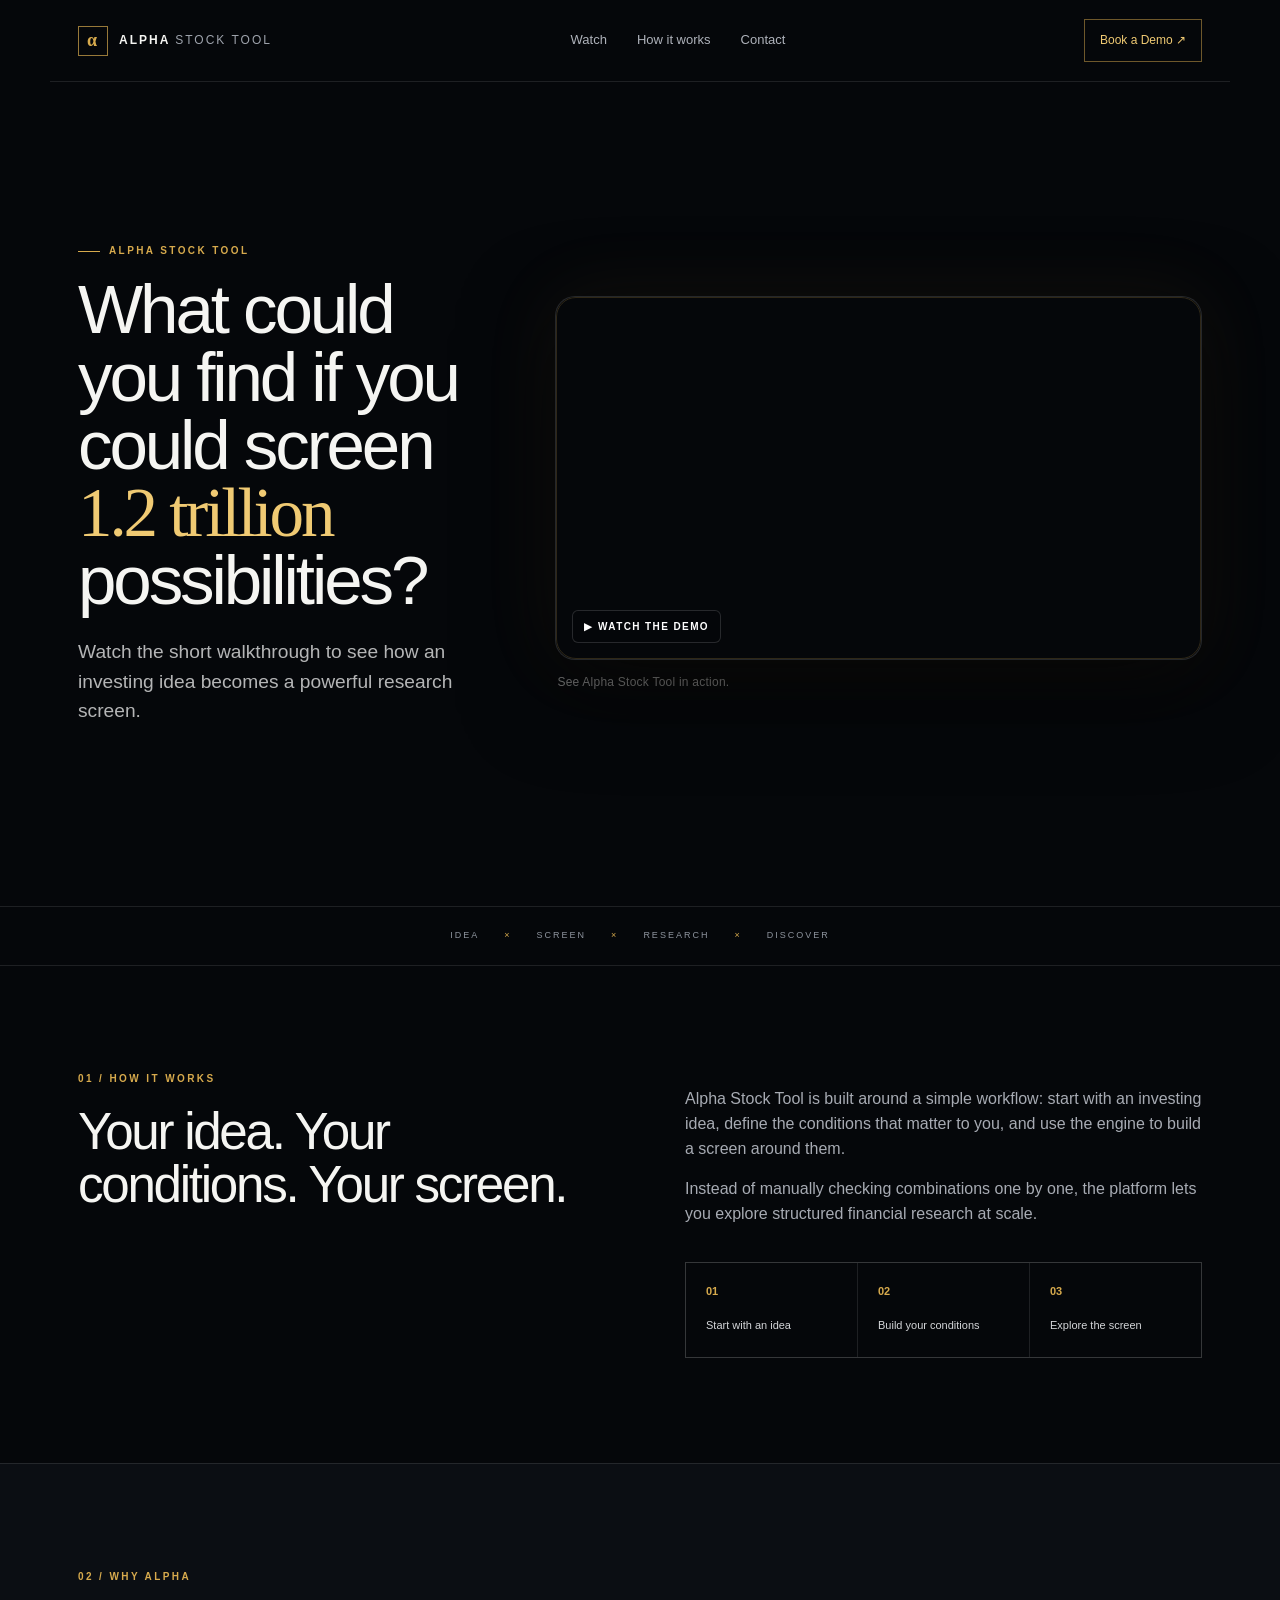
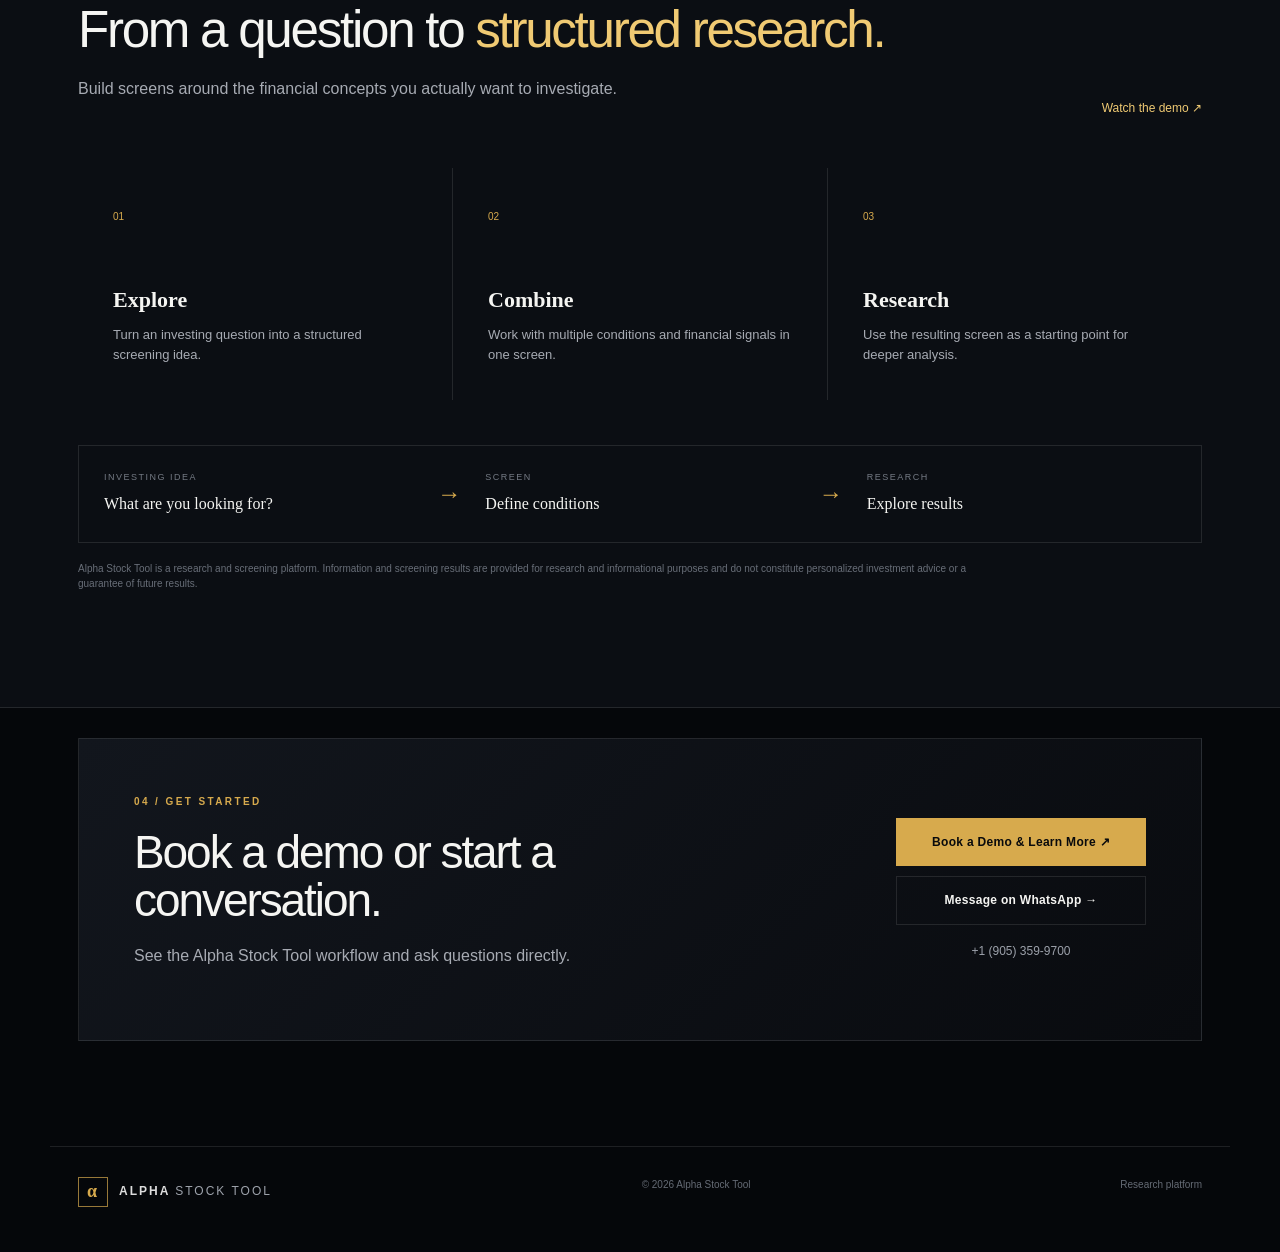
<file: index.html>
<!doctype html>
<html lang="en">
<head>
<meta charset="utf-8">
<meta name="viewport" content="width=device-width, initial-scale=1">
<title>Alpha Stock Tool | 1.2 Trillion Screens</title>
<meta name="description" content="Explore 1.2 trillion screens from virtually any investing idea with Alpha Stock Tool. Book a demo or message us on WhatsApp.">
<meta name="robots" content="index,follow">
<link rel="canonical" href="https://vanstonefinance.com/">
<meta name="referrer" content="strict-origin-when-cross-origin">
<meta http-equiv="Content-Security-Policy" content="default-src 'self'; base-uri 'self'; form-action 'self'; frame-ancestors 'self'; img-src 'self' data:; style-src 'self'; script-src https://player.vimeo.com; frame-src https://player.vimeo.com; connect-src https://player.vimeo.com; object-src 'none'; font-src 'self'; upgrade-insecure-requests">
<meta property="og:title" content="Alpha Stock Tool | 1.2 Trillion Screens">
<meta property="og:description" content="Generate 1.2 trillion screens from any investing idea you may have.">
<meta property="og:type" content="website">
<meta property="og:url" content="https://vanstonefinance.com/">
<link rel="stylesheet" href="styles.css">
  <link rel="icon" href="favicon.svg" type="image/svg+xml">
  <link rel="shortcut icon" href="favicon.svg" type="image/svg+xml">
  <link rel="icon" href="favicon.png" type="image/png" sizes="256x256">
</head>
<body>
<header class="nav">
  <a class="brand" href="#top" aria-label="Alpha Stock Tool home"><span class="brand-mark">α</span><span>ALPHA <b>STOCK TOOL</b></span></a>
  <nav aria-label="Primary"><a href="#top">Watch</a><a href="#how">How it works</a><a href="#contact">Contact</a></nav>
  <a class="nav-cta" href="https://calendar.app.google/zZt4YiRpANuF8h7NA" target="_blank" rel="noopener noreferrer">Book a Demo ↗</a>
</header>
<main id="top">
<section class="hero hero-video-first">
  <div class="hero-video-intro">
    <div class="eyebrow"><span></span>ALPHA STOCK TOOL</div>
    <h1>What could you find if you could screen <em>1.2 trillion</em> possibilities?</h1>
    <p class="hero-text">Watch the short walkthrough to see how an investing idea becomes a powerful research screen.</p>
</div>
  <div class="hero-video">
    <div class="video-frame">
      <iframe src="https://player.vimeo.com/video/1231951821?badge=0&amp;autopause=0&amp;player_id=0&amp;app_id=58479" frameborder="0" allow="autoplay; fullscreen; picture-in-picture; clipboard-write; encrypted-media; web-share" referrerpolicy="strict-origin-when-cross-origin" style="position:absolute;top:0;left:0;width:100%;height:100%;" title="Apex Stock Tool Video"></iframe>
      <div class="video-badge">▶ WATCH THE DEMO</div>
    </div>
    <p class="video-caption">See Alpha Stock Tool in action.</p>
  </div>
</section>
<section class="trust-strip"><span>IDEA</span><i>×</i><span>SCREEN</span><i>×</i><span>RESEARCH</span><i>×</i><span>DISCOVER</span></section>
<section id="how" class="section split">
  <div><div class="section-label">01 / HOW IT WORKS</div><h2>Your idea. Your conditions. Your screen.</h2></div>
  <div class="section-copy"><p>Alpha Stock Tool is built around a simple workflow: start with an investing idea, define the conditions that matter to you, and use the engine to build a screen around them.</p><p>Instead of manually checking combinations one by one, the platform lets you explore structured financial research at scale.</p><div class="mini-grid"><div><strong>01</strong><span>Start with an idea</span></div><div><strong>02</strong><span>Build your conditions</span></div><div><strong>03</strong><span>Explore the screen</span></div></div></div>
</section>
<section class="section dark-panel">
  <div class="section-label">02 / WHY ALPHA</div>
  <div class="alpha-head"><div><h2>From a question to <span>structured research.</span></h2><p>Build screens around the financial concepts you actually want to investigate.</p></div><a class="text-link" href="#demo">Watch the demo ↗</a></div>
  <div class="feature-grid"><article><span class="feature-number">01</span><h3>Explore</h3><p>Turn an investing question into a structured screening idea.</p></article><article><span class="feature-number">02</span><h3>Combine</h3><p>Work with multiple conditions and financial signals in one screen.</p></article><article><span class="feature-number">03</span><h3>Research</h3><p>Use the resulting screen as a starting point for deeper analysis.</p></article></div>
  <div class="equation-band"><div><small>INVESTING IDEA</small><strong>What are you looking for?</strong></div><div class="eq">→</div><div><small>SCREEN</small><strong>Define conditions</strong></div><div class="eq">→</div><div><small>RESEARCH</small><strong>Explore results</strong></div></div>
  <p class="disclaimer">Alpha Stock Tool is a research and screening platform. Information and screening results are provided for research and informational purposes and do not constitute personalized investment advice or a guarantee of future results.</p>
</section>

<section id="contact" class="section contact"><div class="contact-card"><div><div class="section-label">04 / GET STARTED</div><h2>Book a demo or start a conversation.</h2><p>See the Alpha Stock Tool workflow and ask questions directly.</p></div><div class="contact-actions"><a class="button button-gold" href="https://calendar.app.google/zZt4YiRpANuF8h7NA" target="_blank" rel="noopener noreferrer">Book a Demo &amp; Learn More ↗</a><a class="button button-ghost" href="https://wa.me/19053599700?text=Hi%2C%20I%27d%20like%20to%20learn%20more%20about%20Alpha%20Stock%20Tool%20and%20book%20a%20demo." target="_blank" rel="noopener noreferrer">Message on WhatsApp →</a><a class="phone" href="tel:+19053599700">+1 (905) 359-9700</a></div></div></section>
</main>
<footer><div class="brand footer-brand"><span class="brand-mark">α</span><span>ALPHA <b>STOCK TOOL</b></span></div><div>© 2026 Alpha Stock Tool</div><div>Research platform</div></footer>
<script src="https://player.vimeo.com/api/player.js"></script>
</body>
</html>
</file>
<file: styles.css>
:root{--bg:#05070a;--panel:#0b0e13;--line:rgba(255,255,255,.10);--text:#f5f5f2;--muted:#a7abb3;--gold:#d7aa4d;--gold2:#f0ca73;--max:1180px}*{box-sizing:border-box}html{scroll-behavior:smooth}body{margin:0;background:var(--bg);color:var(--text);font-family:"DM Sans",sans-serif;line-height:1.55}a{color:inherit;text-decoration:none}.nav{height:82px;display:flex;align-items:center;justify-content:space-between;max-width:var(--max);margin:auto;padding:0 28px;border-bottom:1px solid var(--line)}.brand{display:flex;align-items:center;gap:11px;font-size:12px;letter-spacing:2px;font-weight:600}.brand b{font-weight:400;color:#9ea3ac}.brand-mark{width:30px;height:30px;border:1px solid rgba(215,170,77,.7);display:grid;place-items:center;color:var(--gold);font-family:Georgia,serif;font-size:18px}.nav nav{display:flex;gap:30px;color:#aeb2ba;font-size:13px}.nav nav a:hover{color:#fff}.nav-cta{font-size:12px;border:1px solid rgba(215,170,77,.5);padding:11px 15px;color:var(--gold2)}.hero{max-width:var(--max);margin:auto;min-height:680px;padding:95px 28px 80px;display:grid;grid-template-columns:1fr 1fr;gap:70px;align-items:center}.eyebrow,.section-label{font-size:10px;letter-spacing:2.4px;color:var(--gold);font-weight:700}.eyebrow span{display:inline-block;width:22px;height:1px;background:var(--gold);vertical-align:middle;margin-right:9px}h1,h2{font-family:Manrope,sans-serif;letter-spacing:-.045em;line-height:1.03;margin:20px 0}h1{font-size:clamp(48px,6vw,78px);font-weight:500}h1 em{font-family:Georgia,serif;color:var(--gold2);font-weight:400}.hero-text{max-width:600px;color:var(--muted);font-size:17px}.hero-text strong{color:#f1f1ed;font-weight:500}.hero-actions{display:flex;gap:12px;margin-top:32px;flex-wrap:wrap}.button{display:inline-flex;align-items:center;justify-content:center;gap:15px;padding:14px 19px;font-size:12px;font-weight:600;letter-spacing:.3px;border:1px solid var(--line)}.button-gold{background:var(--gold);border-color:var(--gold);color:#090a0c}.button-gold:hover{background:var(--gold2)}.button-ghost:hover{border-color:rgba(215,170,77,.6)}.microcopy{font-size:11px;color:#747a84;margin-top:13px}.hero-visual{position:relative}.glow{position:absolute;width:360px;height:360px;background:rgba(215,170,77,.09);filter:blur(70px);border-radius:50%;top:10%;left:20%}.research-card{position:relative;background:linear-gradient(145deg,#11151c,#080a0e);border:1px solid var(--line);padding:25px;box-shadow:0 35px 80px rgba(0,0,0,.45)}.card-top,.chart-foot{display:flex;justify-content:space-between;align-items:center;font-size:9px;letter-spacing:1.5px;color:#767c85}.live-dot{color:var(--gold2)}.metric-row{display:flex;justify-content:space-between;align-items:end;margin:45px 0 24px}.metric-row small,.equation-band small{display:block;color:#747a84;font-size:9px;letter-spacing:1.5px;margin-bottom:7px}.metric-row strong{font-size:28px;font-weight:500}.metric-value{font-size:42px;color:var(--gold2);font-family:Manrope}.screen-lines{border-top:1px solid var(--line);border-bottom:1px solid var(--line);margin-bottom:28px}.screen-lines div{display:grid;grid-template-columns:1fr 2fr auto;align-items:center;gap:15px;padding:18px 0;border-bottom:1px solid rgba(255,255,255,.06)}.screen-lines div:last-child{border-bottom:0}.screen-lines span{font-size:11px;color:#858b95}.screen-lines i{height:1px;background:linear-gradient(90deg,rgba(215,170,77,.15),var(--gold));display:block}.screen-lines b{font-size:11px;font-weight:500;color:#ddd}.trust-strip{border-top:1px solid var(--line);border-bottom:1px solid var(--line);padding:22px 28px;display:flex;justify-content:center;gap:25px;color:#8e949e;font-size:9px;letter-spacing:2px}.trust-strip i{color:var(--gold);font-style:normal}.section{max-width:var(--max);margin:auto;padding:105px 28px}.split{display:grid;grid-template-columns:1fr 1fr;gap:90px}h2{font-size:clamp(36px,4vw,58px);font-weight:500}.section-copy{color:var(--muted);font-size:16px;max-width:540px}.mini-grid{display:grid;grid-template-columns:repeat(3,1fr);gap:1px;background:var(--line);margin-top:35px;border:1px solid var(--line)}.mini-grid div{background:var(--bg);padding:20px}.mini-grid strong{display:block;color:var(--gold);font-size:11px;margin-bottom:12px}.mini-grid span{font-size:11px;color:#d4d6d9}.dark-panel{max-width:none;background:var(--panel);border-top:1px solid var(--line);border-bottom:1px solid var(--line);padding-left:max(28px,calc((100vw - var(--max))/2 + 28px));padding-right:max(28px,calc((100vw - var(--max))/2 + 28px))}.alpha-head{display:flex;justify-content:space-between;gap:30px;align-items:end}.alpha-head h2 span{color:var(--gold2)}.alpha-head p{color:var(--muted);max-width:560px}.text-link{font-size:12px;color:var(--gold2);white-space:nowrap}.feature-grid{display:grid;grid-template-columns:repeat(3,1fr);gap:1px;background:var(--line);margin-top:50px}.feature-grid article{background:var(--panel);padding:35px;min-height:210px}.feature-number{font-size:10px;color:var(--gold)}.feature-grid h3{font-family:Manrope;font-size:22px;margin:55px 0 8px}.feature-grid p{color:var(--muted);font-size:13px;margin:0}.equation-band{display:grid;grid-template-columns:1fr auto 1fr auto 1fr;align-items:center;gap:24px;border:1px solid var(--line);padding:25px;margin-top:45px}.equation-band strong{font-family:Manrope;font-weight:500}.eq{color:var(--gold);font-size:24px}.disclaimer{color:#686e78;font-size:10px;max-width:900px;margin-top:18px}.demo-head{display:flex;justify-content:space-between}.demo-head p{color:var(--muted)}.video-shell{position:relative;margin-top:38px;background:#000;border:1px solid var(--line);overflow:hidden;aspect-ratio:16/9}.video-shell iframe{width:100%;height:100%;display:block;border:0}.contact{padding-top:30px}.contact-card{background:linear-gradient(135deg,#12161d,#090b0f);border:1px solid var(--line);padding:55px;display:flex;justify-content:space-between;gap:50px;align-items:center}.contact-card h2{font-size:46px;max-width:650px}.contact-card p{color:var(--muted)}.contact-actions{display:flex;flex-direction:column;align-items:stretch;gap:10px;min-width:250px}.phone{text-align:center;color:#9ca1aa;font-size:12px;margin-top:7px}footer{max-width:var(--max);margin:auto;padding:30px 28px 45px;display:flex;justify-content:space-between;color:#656b75;font-size:10px;border-top:1px solid var(--line)}.footer-brand{color:#ddd}@media(max-width:850px){.nav nav{display:none}.hero{grid-template-columns:1fr;padding-top:65px}.hero-visual{margin-top:20px}.split{grid-template-columns:1fr;gap:35px}.feature-grid{grid-template-columns:1fr}.equation-band{grid-template-columns:1fr}.eq{text-align:center}.contact-card{flex-direction:column;align-items:flex-start;padding:35px}.contact-actions{width:100%}footer{flex-direction:column;gap:12px}.alpha-head{flex-direction:column;align-items:flex-start}}@media(max-width:520px){.nav{padding:0 18px}.nav-cta{display:none}.hero,.section{padding-left:18px;padding-right:18px}.hero{padding-top:50px}.hero-text{font-size:15px}.trust-strip{gap:10px;font-size:7px}.mini-grid{grid-template-columns:1fr}.research-card{padding:18px}.contact-card h2{font-size:35px}.screen-lines div{grid-template-columns:1fr auto}.screen-lines i{display:none}}


/* Video-first landing hero */
.hero-video-first{
  display:grid;
  grid-template-columns:minmax(300px,.78fr) minmax(520px,1.22fr);
  gap:clamp(28px,5vw,72px);
  align-items:center;
  min-height:calc(100vh - 76px);
  padding-top:clamp(42px,6vh,80px);
  padding-bottom:clamp(42px,6vh,80px);
}
.hero-video-intro h1{
  max-width:720px;
  font-size:clamp(42px,5.4vw,78px);
  line-height:.98;
  letter-spacing:-.045em;
  margin:18px 0 22px;
}
.hero-video-intro h1 em{
  font-style:normal;
}
.hero-video-intro .hero-text{
  max-width:560px;
  font-size:clamp(17px,1.5vw,21px);
  line-height:1.55;
  color:rgba(255,255,255,.70);
}
.watch-prompt{
  margin-top:30px;
  display:flex;
  align-items:center;
  gap:14px;
  width:max-content;
  padding:13px 18px 13px 13px;
  border:1px solid rgba(214,170,74,.38);
  border-radius:999px;
  background:rgba(214,170,74,.06);
  box-shadow:0 0 34px rgba(214,170,74,.08);
}
.watch-prompt .play-icon{
  width:42px;height:42px;border-radius:50%;
  display:grid;place-items:center;
  background:#d6aa4a;color:#080a0d;
  font-size:13px;padding-left:2px;
}
.watch-prompt strong,.watch-prompt small{display:block}
.watch-prompt strong{font-size:14px;letter-spacing:.02em}
.watch-prompt small{margin-top:3px;color:rgba(255,255,255,.52);font-size:12px}
.hero-video{min-width:0}
.video-frame{
  position:relative;
  overflow:hidden;
  border-radius:20px;
  border:1px solid rgba(255,255,255,.13);
  background:#05070a;
  box-shadow:0 28px 90px rgba(0,0,0,.55),0 0 80px rgba(214,170,74,.08);
  aspect-ratio:16/9;
}
.video-frame:before{
  content:"";
  position:absolute;inset:0;
  pointer-events:none;
  z-index:2;
  border:1px solid rgba(214,170,74,.20);
  border-radius:20px;
}
.video-frame iframe{
  width:100%;height:100%;display:block;border:0;
}
.video-badge{
  position:absolute;
  left:16px;bottom:16px;
  z-index:3;
  padding:8px 11px;
  border-radius:6px;
  background:rgba(5,7,10,.82);
  border:1px solid rgba(255,255,255,.14);
  color:#fff;
  font-size:10px;
  letter-spacing:.14em;
  font-weight:700;
  backdrop-filter:blur(8px);
  pointer-events:none;
}
.video-caption{
  margin:13px 2px 0;
  color:rgba(255,255,255,.45);
  font-size:12px;
  letter-spacing:.02em;
}
@media (max-width:900px){
  .hero-video-first{
    grid-template-columns:1fr;
    min-height:auto;
    padding-top:32px;
  }
  .hero-video-intro{order:0}
  .hero-video{order:1}
  .hero-video-intro h1{font-size:clamp(40px,10vw,62px)}
  .watch-prompt{margin-top:22px}
}
@media (max-width:600px){
  .hero-video-first{padding-left:18px;padding-right:18px}
  .video-frame{border-radius:14px}
  .video-frame:before{border-radius:14px}
  .video-badge{left:10px;bottom:10px;font-size:9px}
}
</file>
